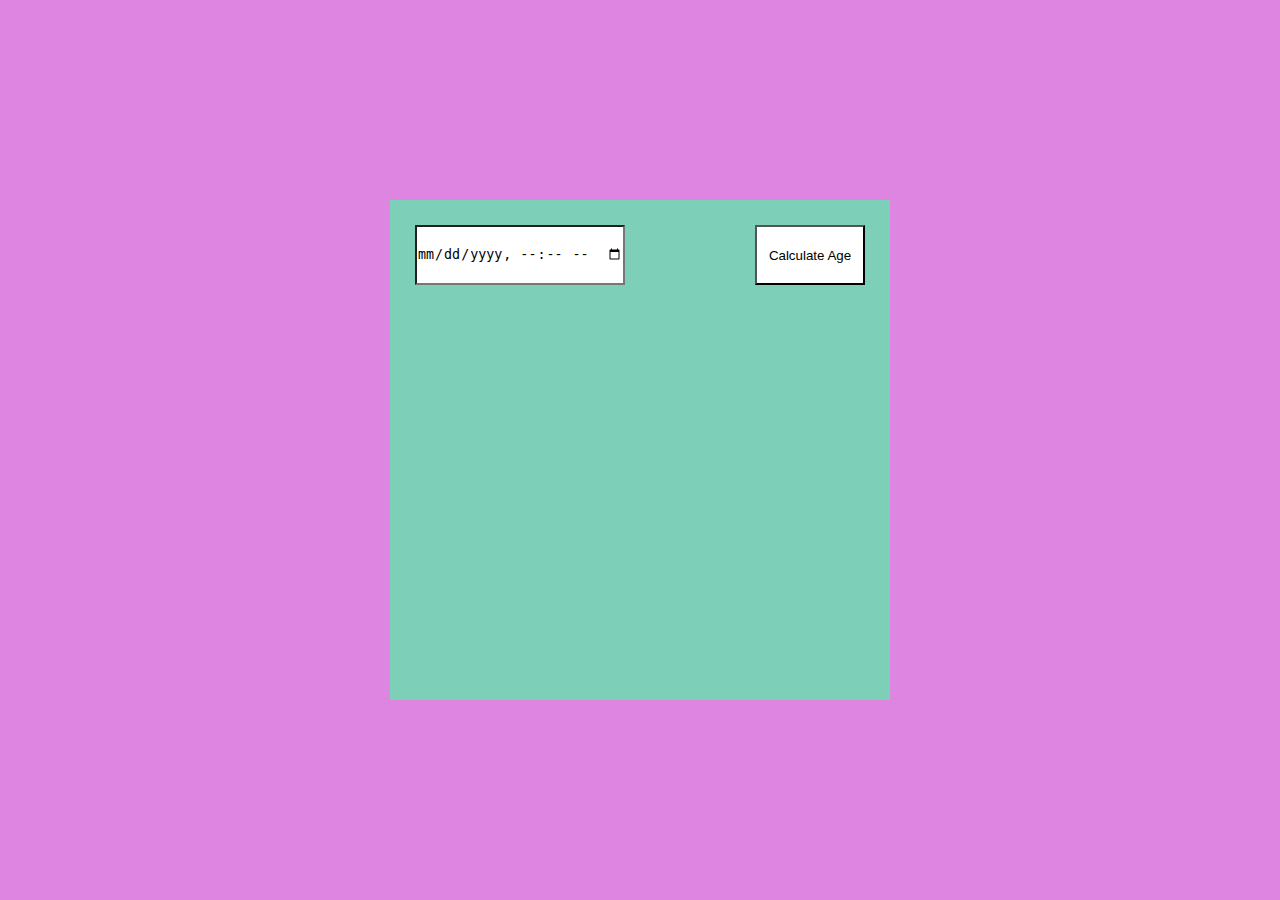
<file: AGE CALCULATOR/index.html>
<!DOCTYPE html>
<html lang="en">
<head>
    <meta charset="UTF-8">
    <meta name="viewport" content="width=device-width, initial-scale=1.0">
    <link rel="stylesheet" href="style.css">
    <title>Age Calculator</title>
</head>
<body>
    <div class="container">
        <input type="datetime-local" id="dob">
        <button id="submit">Calculate Age</button>
        <p id="year"></p>
        <p id="month"></p>
        <p id="week"></p>
        <p id="day"></p>
        <p id="hour"></p>
        <p id="mini"></p>
        <p id="sec"></p>
    </div>
    <script>
        document.querySelector("#submit").addEventListener("click", function(){
            const update = function(){
                let dob = document.querySelector("#dob").value,
                day = new Date(dob),
                time= day.getTime(),
                today = new Date(),
                timenow = today.getTime(),
                value= timenow-time,
                sec = Math.floor(value/1000),
                min = Math.floor(value/(1000*60)),
                hour = Math.floor(value/(1000*60*60)),
                days = Math.floor(value/(1000*60*60*24)),
                week = Math.floor(value/(1000*60*60*24*7)),
                month =Math.floor(value/(1000*60*60*24*30.4375)),
                year =Math.floor(value/(1000*60*60*24*365.25));

            
            let insert = function(x,y){
                document.querySelector(x).innerHTML =y;
            }
            insert("#year",year + "-Years");
            insert("#month",month + "-Months");
            insert("#week",week + "-Weeks");
            insert("#day",days + "-Days");
            insert("#hour",hour + "-Hours");
            insert("#mini",min + "-Minutes");
            insert("#sec",sec + "-Seconds");

            }

            setInterval(update,1000)
        })
    </script>
    
</body>
</html>
</file>
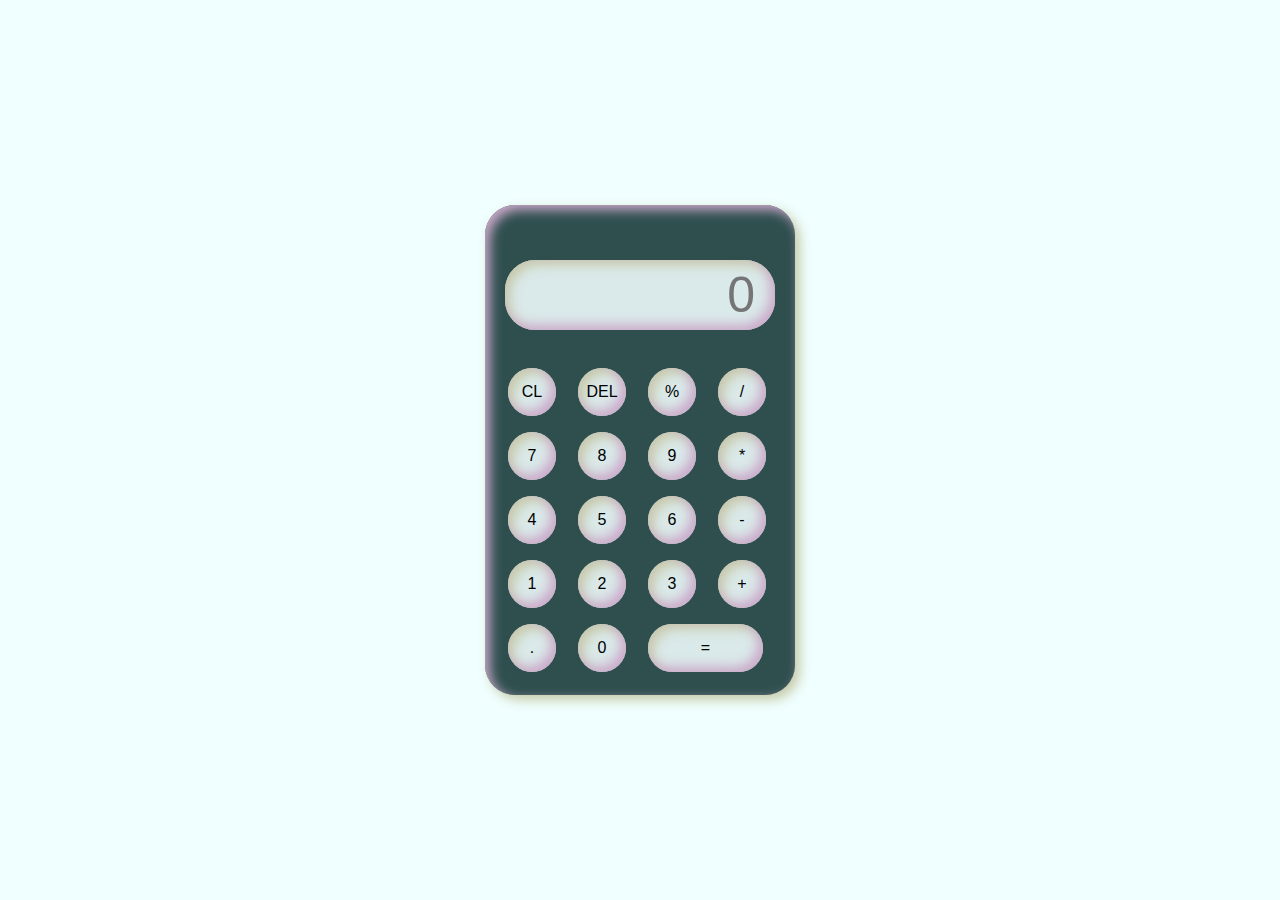
<file: CALCULATOR/index.html>
<!DOCTYPE html>
<html lang="en">
<head>
    <meta charset="UTF-8">
    <meta name="viewport" content="width=device-width, initial-scale=1.0">
    <link rel="stylesheet" href="style.css">
    <title>Calculator</title>
</head>
<body>
    <div class="container">
        <div class="calculator">
            <input type="text" placeholder="0" id ="output-screen">
            <button onclick="Clear()">CL</button>
            <button onclick="del()">DEL</button>
            <button onclick="display('%')">%</button>
            <button onclick="display('/')">/</button>
            <button onclick="display('7')">7</button>
            <button onclick="display('8')">8</button>
            <button onclick="display('9')">9</button>
            <button onclick="display('*')">*</button>
            <button onclick="display('4')">4</button>
            <button onclick="display('5')">5</button>
            <button onclick="display('6')">6</button>
            <button onclick="display('-')">-</button>
            <button onclick="display('1')">1</button>
            <button onclick="display('2')">2</button>
            <button onclick="display('3')">3</button>
            <button onclick="display('+')">+</button>
            <button onclick="display('.')">.</button>
            <button onclick="display('0')">0</button>
            <button onclick="Calculate('=')" class="equal">=</button>
        </div>
    </div>

    <script>
        let outputScreen = document.getElementById("output-screen");

        function display(num){
            outputScreen.value += num;
        }

        function Calculate(){
            try{
                outputScreen.value = eval(outputScreen.value);
            }
            catch(err){
                alert("Invalid")
            }
        }

        function Clear(){
            outputScreen.value ="";
        }

        function del(){
            outputScreen.value = outputScreen.value.slice(0,-1);
        }

    </script>
    
</body>
</html>
</file>
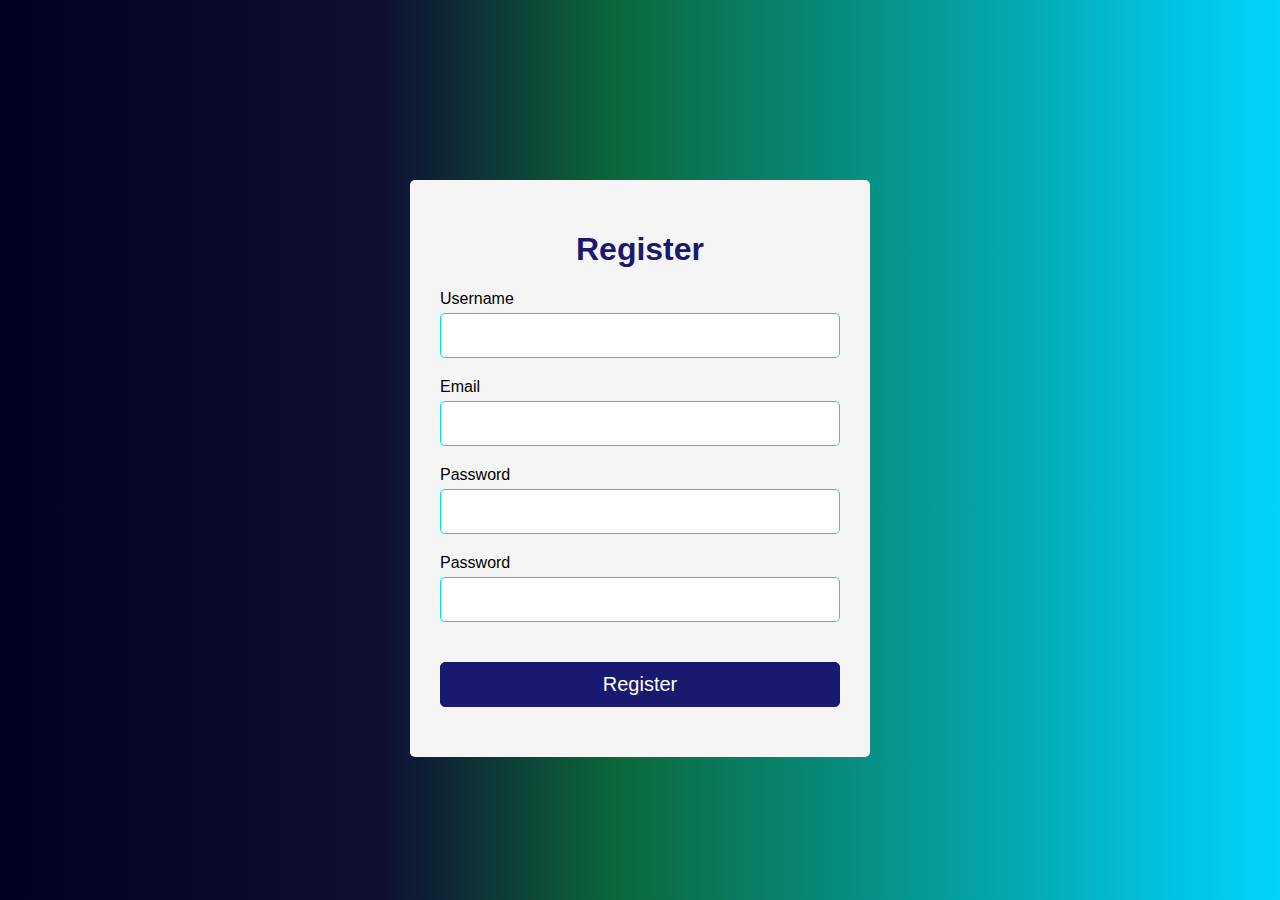
<file: FORM/index.html>
<!DOCTYPE html>
<html lang="en">
<head>
    <meta charset="UTF-8">
    <meta name="viewport" content="width=device-width, initial-scale=1.0">
    <link rel="stylesheet" href="style.css">
    <title>Register</title>
</head>

<body>
    <div class="container">
        <form action="" id="form">
            <h1>Register</h1>
            <div class="input-group">
                <label for="username">Username</label>
                <input type="text" id="username" name="username">
                <div class="error"></div>
            </div>

            <div class="input-group">
                <label for="email">Email</label>
                <input type="email" id="email" name="email">
                <div class="error"></div>
            </div>

            <div class="input-group">
                <label for="password">Password</label>
                <input type="password" id="password" name="upassword">
                <div class="error"></div>
            </div>

            <div class="input-group">
                <label for="cpassword">Password</label>
                <input type="password" id="cpassword" name="cupassword">
                <div class="error"></div>
            </div>

            <button type="submit">Register</button>

        </form>

    </div>
    
</body>
</html>
</file>
<file: AGE CALCULATOR/style.css>
*{
    margin: 0;
    padding: 0;
    box-sizing: border-box;
}

body{
    width: 100%;
    height: 100vh;
    background-color: rgb(222, 133, 225);
    display: flex;
    justify-content: center;
    align-items: center;
    cursor: pointer;
    font-family: Impact, Haettenschweiler, 'Arial Narrow Bold', sans-serif;
}

.container{
    width: 500px;
    height: 500px;
    background-color: rgb(125, 207, 184);
    display: flex;
    flex-direction: column;
    justify-content: center;
    align-items: center;
    position: relative;
}

input{
    position: absolute;
    left: 5%;
    top: 5%;
    height: 60px;
    background: white;
}

button{
    position: absolute;
    right: 5%;
    top: 5%;
    height: 60px;
    width: 110px;
    background: white;

}
p{
    color: rgb(11, 22, 33);
    font-size: 25px;
   
}
</file>
<file: CALCULATOR/style.css>
*{
    margin: 0;
    padding: 0;
    box-sizing: border-box;
    background-color: azure;
    font-family: 'Trebuchet MS', 'Lucida Sans Unicode', 'Lucida Grande', 'Lucida Sans', Arial, sans-serif;
    outline: none;
}

.container{
    height: 100vh;
    display: flex;
    justify-content: center;
    align-items: center;
}

.calculator{
    background-color: darkslategray;
    padding: 15px;
    border-radius: 30px;
    box-shadow: inset   5px 5px 12px rgb(203, 170, 203),
                        5px 5px 12px rgb(199, 203, 170);
    display: grid;
    grid-template-columns: repeat(4,70px);
}

input{
    grid-column:  span 4;
    height: 70px;
    width: 270px;
    background-color: rgb(218, 233, 233);
    box-shadow: inset   -5px -5px 12px rgb(203, 170, 203),
                 inset 5px 5px 12px rgb(199, 203, 170);
    border: none;
    border-radius: 30px;
    color: rgb(54, 60, 11);
    font-size: 50px;
    text-align: end;
    margin: auto;
    margin-top: 40px;
    margin-bottom: 30px;
    padding: 20px; 

}

button{
    height: 48px;
    width: 48px;
    background-color: rgb(218, 233, 233);
    box-shadow: inset   -5px -5px 12px rgb(203, 170, 203),
                 inset 5px 5px 12px rgb(199, 203, 170);
    border: none;
    border-radius: 50%;
    margin: 8px;
    font-size: 16px;
}

.equal{
    width: 115px;
    border-radius: 40px;
    
}
</file>
<file: FORM/style.css>
body{
    background: rgb(2,0,36);
    background: linear-gradient(90deg, rgba(2,0,36,1) 0%, rgba(15,15,51,1) 30%, rgba(11,103,58,1) 48%, rgba(0,212,255,1) 100%);
    background-attachment: fixed;
    margin: 0;
    font-family: 'Poppins', sans-serif;
}

#form{
    width: 400px;
    margin: 20vh auto 0 auto;
    background-color: whitesmoke;
    border-radius: 5px;
    padding: 30px;
}

h1{
    text-align: center;
    color: midnightblue;
}

#form button{
    background-color: midnightblue;
    color: white;
    border: 1px solid midnightblue;
    border-radius: 5px;
    padding: 10px;
    margin: 20px 0px;
    cursor: pointer;
    font-size: 20px;
    width: 100%;
}

.input-group{
    display: flex;
    flex-direction: column;
    margin-bottom: 15px;
}

.input-group input{
    border-radius: 5px;
    font-size: 20px;
    margin-top: 5px;
    padding: 10px;
    border: 1px solid rgba(0,212,255,1);
}

.input-group input:focus{
    outline: 0;
}

.input-group .error{
    color: red;
    font-size: 16px;
    margin-top: 5px;
}

.input-group.success input{
    border-color: aquamarine;
}

.input-group.error input{
    border-color: red;
}
</file>
